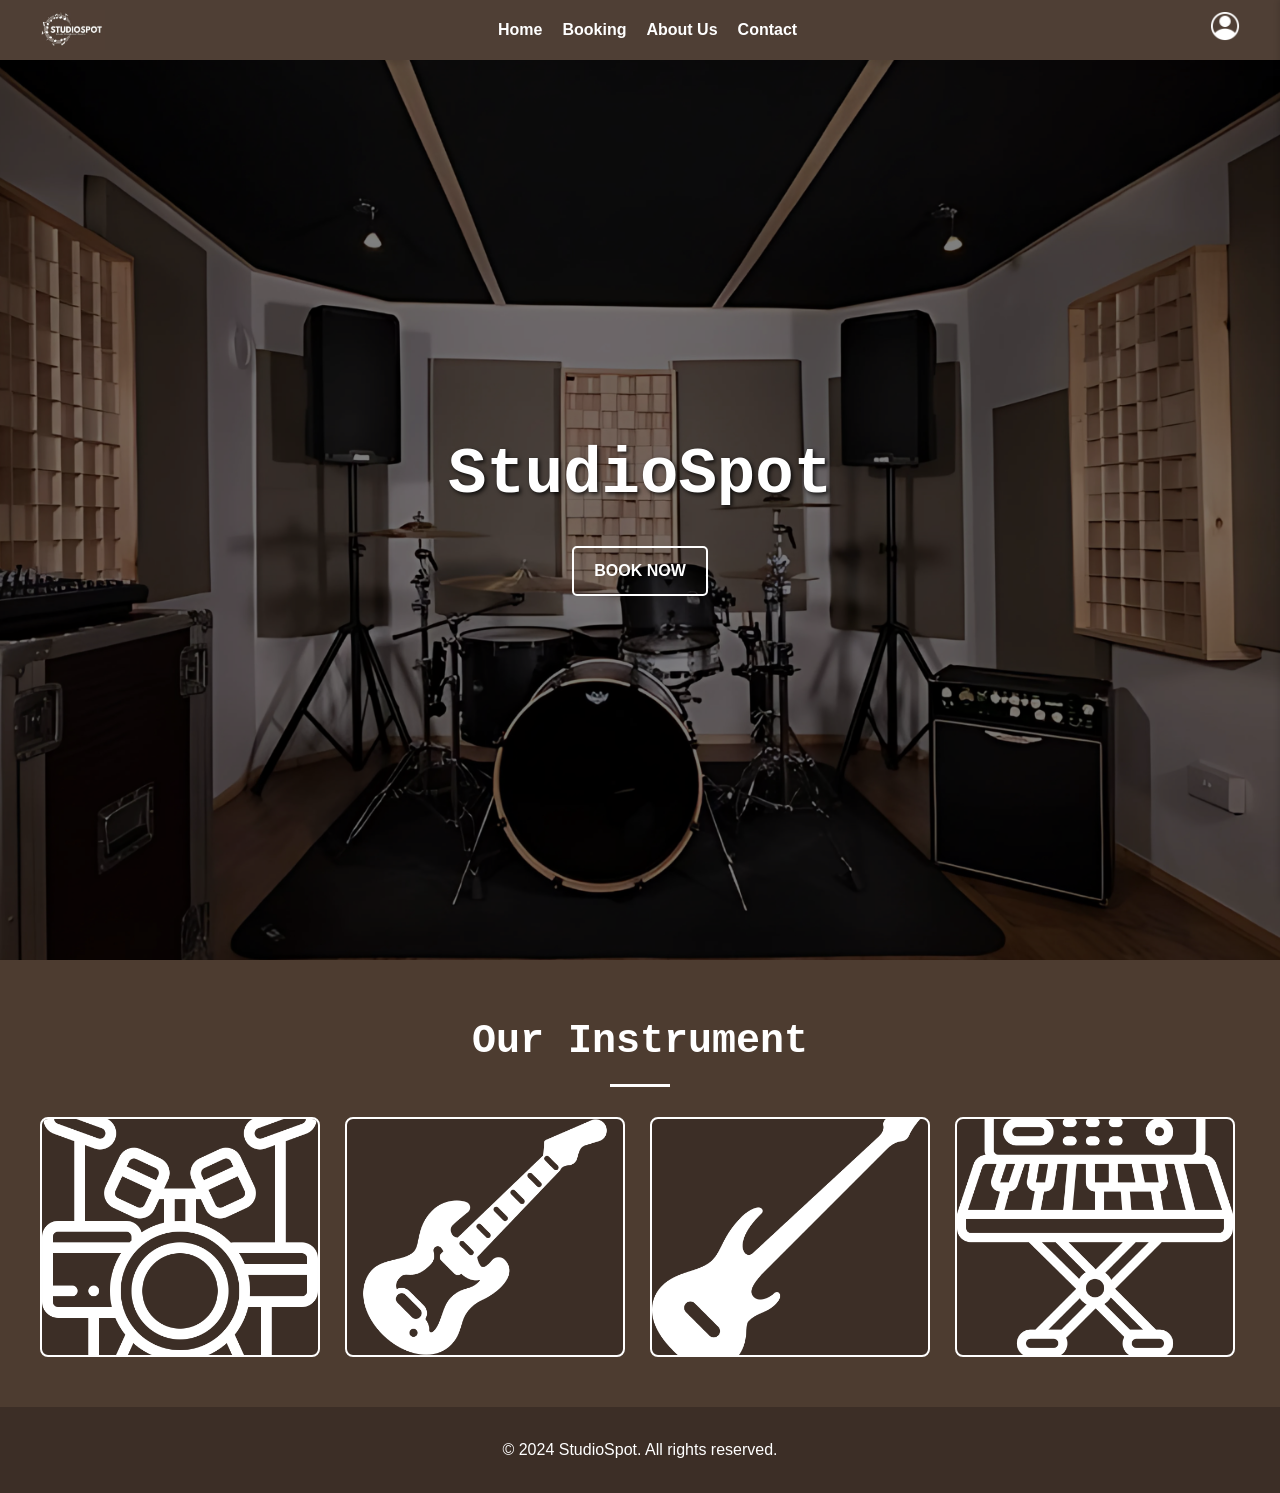
<file: StudioSpot/template/index.html>
<!DOCTYPE html>
<html lang="en">
<head>
    <meta charset="UTF-8">
    <meta name="viewport" content="width=device-width, initial-scale=1.0">
    <title>StudioSpot</title>
    <link rel="stylesheet" href="home.css">
</head>
<body>
  <header>
    <nav>
        <div class="logo">
            <img src="studio_spot_logo.jpg" alt="StudioSpot Logo">
        </div>
        <ul class="nav-links">
            <li><a href="index.html">Home</a></li>
            <li><a href="booking.html">Booking</a></li>
            <li><a href="about_us.html">About Us</a></li>
            <li><a href="contact.html">Contact</a></li>
        </ul>
        <div class="profile-icon">
          <img src="account.png" alt="Profile Icon" id="account-icon" style="cursor: pointer;">
        </div>
    </nav>
  </header>

<!-- Sidebar -->
<div class="sidebar" id="sidebar">
  <button class="close-sidebar" id="close-btn">✖</button>
  <div class="menu">
      <a href="account_info.html" class="menu-link">
          <img src="profile.png" alt="Account Info Icon" class="menu-icon">
          Account Information
      </a>

      <a href="booking_schedule.html" class="menu-link">
          <img src="schedule.png" alt="Booking Schedule Icon" class="menu-icon">
          Booking Schedule
      </a>
  </div>
  <div class="logout">
      <img src="logout_icon.png" alt="Logout Icon" class="menu-icon">
      Log Out
  </div>
</div>
  
  <script>
      const accountIcon = document.getElementById('account-icon');
      const sidebar = document.getElementById('sidebar'); 
      const closeBtn = document.getElementById('close-btn');

      function toggleOverlay(show) {
        document.body.style.overflow = show ? 'hidden' : 'auto'; 
      }
      accountIcon.addEventListener('click', () => {
        sidebar.classList.add('active'); 
        toggleOverlay(true); 
      });

      closeBtn.addEventListener('click', () => {
        sidebar.classList.remove('active'); 
        toggleOverlay(false); 
      });

  </script>

  <section class="hero">
      <div class="hero-content">
          <h1>StudioSpot</h1>
          <a href="booking.html" class="btn">Book Now</a>
      </div>
  </section>
  <section id="instruments">
      <div class="instruments-container">
        <h2>Our Instrument</h2>
        <hr />
        <div class="instrument-grid">
          <div class="instrument-card">
            <img class="instrument-image" src="drum-set.png" alt="Drums" />
            <img class="instrument-image-hover" src="Pearl-Midtown-Drumset-2-2.webp" alt="New Image" />
            <p>DRUMS</p>
          </div>
          <div class="instrument-card">
            <img src="electric-guitar.png" alt="Electric Guitar" />
            <img class="instrument-image-hover" src="fthQF7xz7V5coEShUuRUQZ.jpg" alt="New Image" />
            <p>ELECTRIC GUITAR</p>
          </div>
          <div class="instrument-card">
            <img src="bass-guitar.png" alt="Bass Guitar" />
            <img class="instrument-image-hover" src="electric-bass-guitar.jpg" alt="New Image" />
            <p>BASS GUITAR</p>
          </div>
          <div class="instrument-card">
            <img src="keyboard.png" alt="Keyboard" />
            <img class="instrument-image-hover" src="MillersBlogImage-2021-09-17T125310_433-700x467.webp" alt="New Image" />
            <p>KEYBOARD</p>
          </div>
        </div>
      </div>
    </section>      
  <footer>
    <div class="footer-bottom">
      <p>&copy; 2024 StudioSpot. All rights reserved.</p>
    </div>
  </footer>
</body>
</html>
</file>
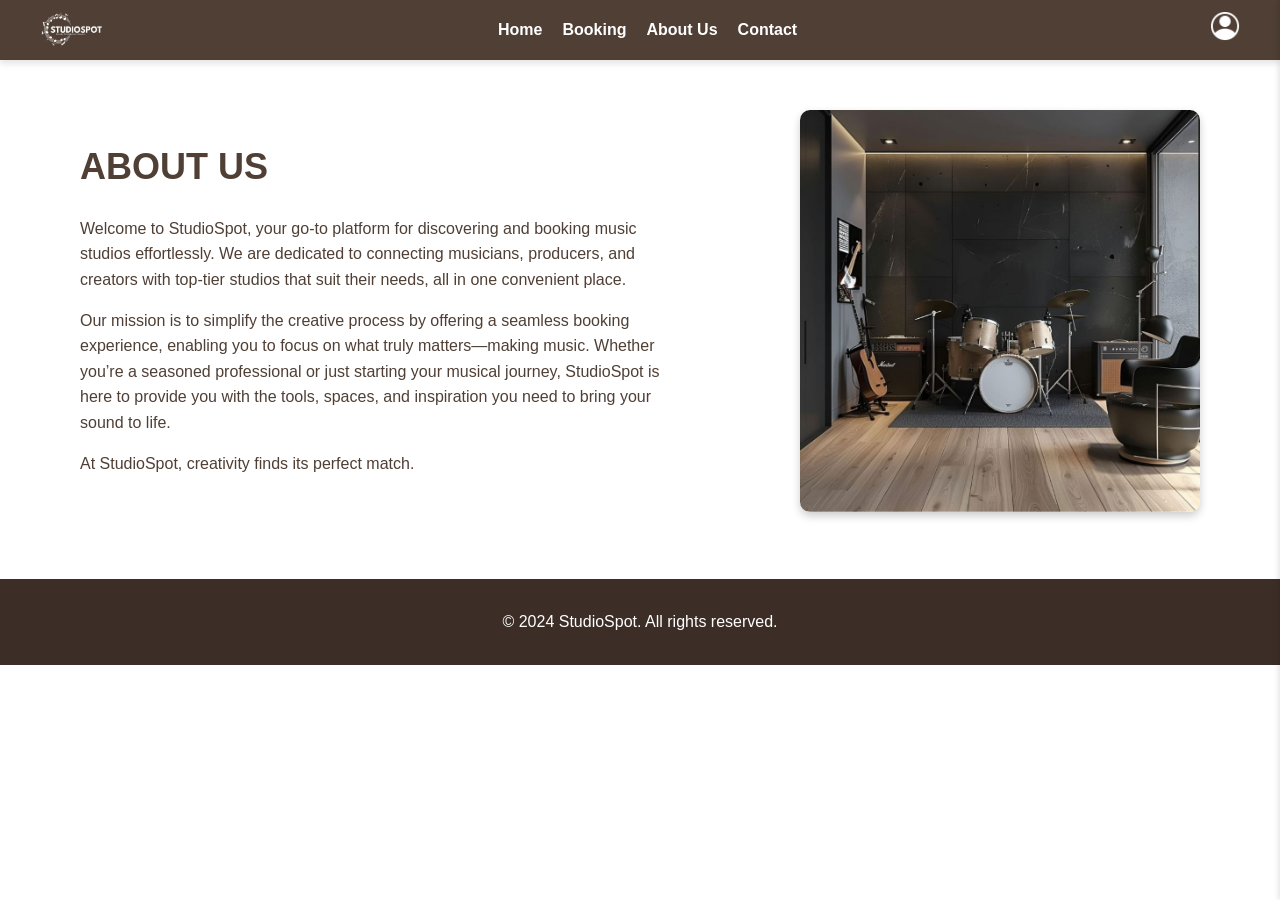
<file: StudioSpot/template/about_us.html>
<!DOCTYPE html>
<html lang="en">
<head>
    <meta charset="UTF-8">
    <meta name="viewport" content="width=device-width, initial-scale=1.0">
    <title>StudioSpot</title>
    <link rel="stylesheet" href="about_us.css">
</head>
<body>
  <header>
    <nav>
        <div class="logo">
            <img src="studio_spot_logo.jpg" alt="StudioSpot Logo">
        </div>
        <ul class="nav-links">
            <li><a href="index.html">Home</a></li>
            <li><a href="booking.html">Booking</a></li>
            <li><a href="about_us.html">About Us</a></li>
            <li><a href="contact.html">Contact</a></li>
        </ul>
        <div class="profile-icon">
            <img src="account.png" alt="Profile Icon" id="account-icon" style="cursor: pointer;">
          </div>
    </nav>
</header>
<!-- Sidebar -->
<div class="sidebar" id="sidebar">
    <button class="close-sidebar" id="close-btn">✖</button>
    <div class="menu">
        <a href="account_info.html" class="menu-link">
            <img src="profile.png" alt="Account Info Icon" class="menu-icon">
            Account Information
        </a>

        <a href="booking_schedule.html" class="menu-link">
            <img src="schedule.png" alt="Booking Schedule Icon" class="menu-icon">
            Booking Schedule
        </a>
    </div>
    <div class="logout">
        <img src="logout_icon.png" alt="Logout Icon" class="menu-icon">
        Log Out
    </div>
</div>

<script>
    const accountIcon = document.getElementById('account-icon');
    const sidebar = document.getElementById('sidebar'); 
    const closeBtn = document.getElementById('close-btn');

    function toggleOverlay(show) {
      document.body.style.overflow = show ? 'hidden' : 'auto'; 
    }
    accountIcon.addEventListener('click', () => {
      sidebar.classList.add('active'); 
      toggleOverlay(true); 
    });

    closeBtn.addEventListener('click', () => {
      sidebar.classList.remove('active'); 
      toggleOverlay(false); 
    });

</script>
<body>
    <section class="about-us">
        <div class="content">
            <h1>ABOUT US</h1>
            <p>
                Welcome to StudioSpot, your go-to platform for discovering and booking music studios effortlessly.
                We are dedicated to connecting musicians, producers, and creators with top-tier studios that suit
                their needs, all in one convenient place.
            </p>
            <p>
                Our mission is to simplify the creative process by offering a seamless booking experience, enabling
                you to focus on what truly matters—making music. Whether you’re a seasoned professional or just
                starting your musical journey, StudioSpot is here to provide you with the tools, spaces, and
                inspiration you need to bring your sound to life.
            </p>
            <p>At StudioSpot, creativity finds its perfect match.</p>
        </div>
        <div class="image">
            <img src="about_us_bg.png" alt="Music Studio">
        </div>
    </section>
    <footer>
        <div class="footer-bottom">
          <p>&copy; 2024 StudioSpot. All rights reserved.</p>
        </div>
      </footer>
</body>
</html>
</file>
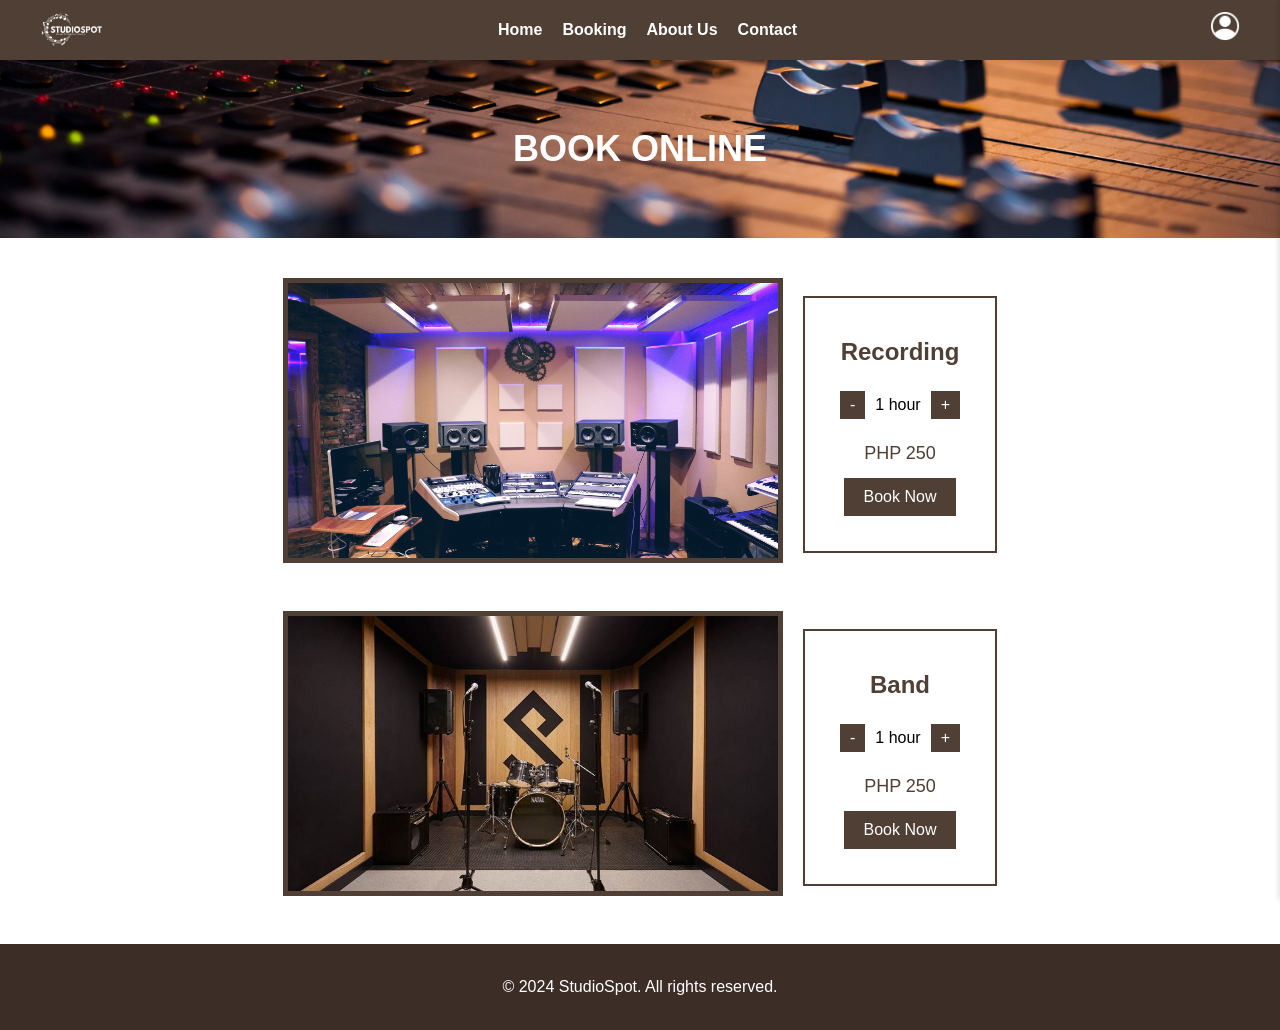
<file: StudioSpot/template/booking.html>
<!DOCTYPE html>
<html lang="en">
<head>
    <meta charset="UTF-8">
    <meta name="viewport" content="width=device-width, initial-scale=1.0">
    <title>StudioSpot</title>
    <link rel="stylesheet" href="booking.css">
</head>
<body>
  <header>
    <nav>
        <div class="logo">
            <img src="studio_spot_logo.jpg" alt="StudioSpot Logo">
        </div>
        <ul class="nav-links">
            <li><a href="index.html">Home</a></li>
            <li><a href="booking.html">Booking</a></li>
            <li><a href="about_us.html">About Us</a></li>
            <li><a href="contact.html">Contact</a></li>
        </ul>
        <div class="profile-icon">
          <img src="account.png" alt="Profile Icon" id="account-icon" style="cursor: pointer;">
        </div>
    </nav>
</header>
<!-- Sidebar -->
<div class="sidebar" id="sidebar">
  <button class="close-sidebar" id="close-btn">✖</button>
  <div class="menu">
      <a href="account_info.html" class="menu-link">
          <img src="profile.png" alt="Account Info Icon" class="menu-icon">
          Account Information
      </a>

      <a href="booking_schedule.html" class="menu-link">
          <img src="schedule.png" alt="Booking Schedule Icon" class="menu-icon">
          Booking Schedule
      </a>
  </div>
  <div class="logout">
      <img src="logout_icon.png" alt="Logout Icon" class="menu-icon">
      Log Out
  </div>
</div>

<script>
    const accountIcon = document.getElementById('account-icon');
    const sidebar = document.getElementById('sidebar'); 
    const closeBtn = document.getElementById('close-btn');

    function toggleOverlay(show) {
      document.body.style.overflow = show ? 'hidden' : 'auto'; 
    }
    accountIcon.addEventListener('click', () => {
      sidebar.classList.add('active'); 
      toggleOverlay(true); 
    });

    closeBtn.addEventListener('click', () => {
      sidebar.classList.remove('active'); 
      toggleOverlay(false); 
    });

</script>
  <section class="booking">
    <div class="banner">
      <h1>BOOK ONLINE</h1>
    </div>
    <div class="booking-details"> 
      <div class="booking-image">
        <img src="recording.png" alt="Studio Recording Room">
      </div>
      <div class="booking-info">
        <h2>Recording</h2>
        <div class="time-selection">
          <button id="decrease">-</button>
          <span id="hour-span">1 hour</span>
          <button id="increase">+</button>
        </div>
        <p>PHP <span id="price">250</span></p>
        <a href="date_and_time.html">
          <button class="book-now">Book Now</button>
        </a>        
      </div>
    </div>

    <div class="booking-details"> 
  <div class="booking-image">
    <img src="musicians_band.jpg" alt="Studio Recording Room">
  </div>
  <div class="booking-info">
    <h2>Band</h2>
    <div class="time-selection">
      <button id="decrease-band">-</button>
      <span id="hour-span-band">1 hour</span>
      <button id="increase-band">+</button>
    </div>
    <p>PHP <span id="price-band">250</span></p>
    <a href="date_and_time.html">
      <button class="book-now">Book Now</button>
    </a>   
  </div>
</div>

    
  </section>
  <footer>
    <div class="footer-bottom">
      <p>&copy; 2024 StudioSpot. All rights reserved.</p>
    </div>
  </footer>

  <script>
    // Get references to the necessary elements
    const decreaseButton = document.getElementById('decrease');
    const increaseButton = document.getElementById('increase');
    const hourSpan = document.getElementById('hour-span');
    const priceSpan = document.getElementById('price');
  
    // Initial values
    let hours = 1;
    let price = 250;
  
    // Function to update the booking info
    function updateBooking() {
      hourSpan.textContent = `${hours} hour${hours > 1 ? 's' : ''}`;
      priceSpan.textContent = price;
    }
  
    // Event listener for increasing the hours (with 6-hour limit)
    increaseButton.addEventListener('click', () => {
      if (hours < 6) {  // Limit hours to 6
        hours += 1;  // Add one hour
        price = hours * 250;  // Update the price (250 PHP per hour)
        updateBooking();
      }
    });
  
    // Event listener for decreasing the hours
    decreaseButton.addEventListener('click', () => {
      if (hours > 1) {  // Ensure hours don't go below 1
        hours -= 1;
        price = hours * 250;  // Update the price
        updateBooking();
      }
    });

     // Get references to the necessary elements for the Band section
  const decreaseButtonBand = document.getElementById('decrease-band');
  const increaseButtonBand = document.getElementById('increase-band');
  const hourSpanBand = document.getElementById('hour-span-band');
  const priceSpanBand = document.getElementById('price-band');

  // Initial values
  let hoursBand = 1;
  let priceBand = 250;

  // Function to update the booking info for the Band section
  function updateBookingBand() {
    hourSpanBand.textContent = `${hoursBand} hour${hoursBand > 1 ? 's' : ''}`;
    priceSpanBand.textContent = priceBand;
  }

  // Event listener for increasing the hours (with 6-hour limit)
  increaseButtonBand.addEventListener('click', () => {
    if (hoursBand < 6) {  // Limit hours to 6
      hoursBand += 1;  // Add one hour
      priceBand = hoursBand * 250;  // Update the price (250 PHP per hour)
      updateBookingBand();
    }
  });

  // Event listener for decreasing the hours
  decreaseButtonBand.addEventListener('click', () => {
    if (hoursBand > 1) {  // Ensure hours don't go below 1
      hoursBand -= 1;
      priceBand = hoursBand * 250;  // Update the price
      updateBookingBand();
    }
  });
  </script>
  
</body>
</html>
</file>
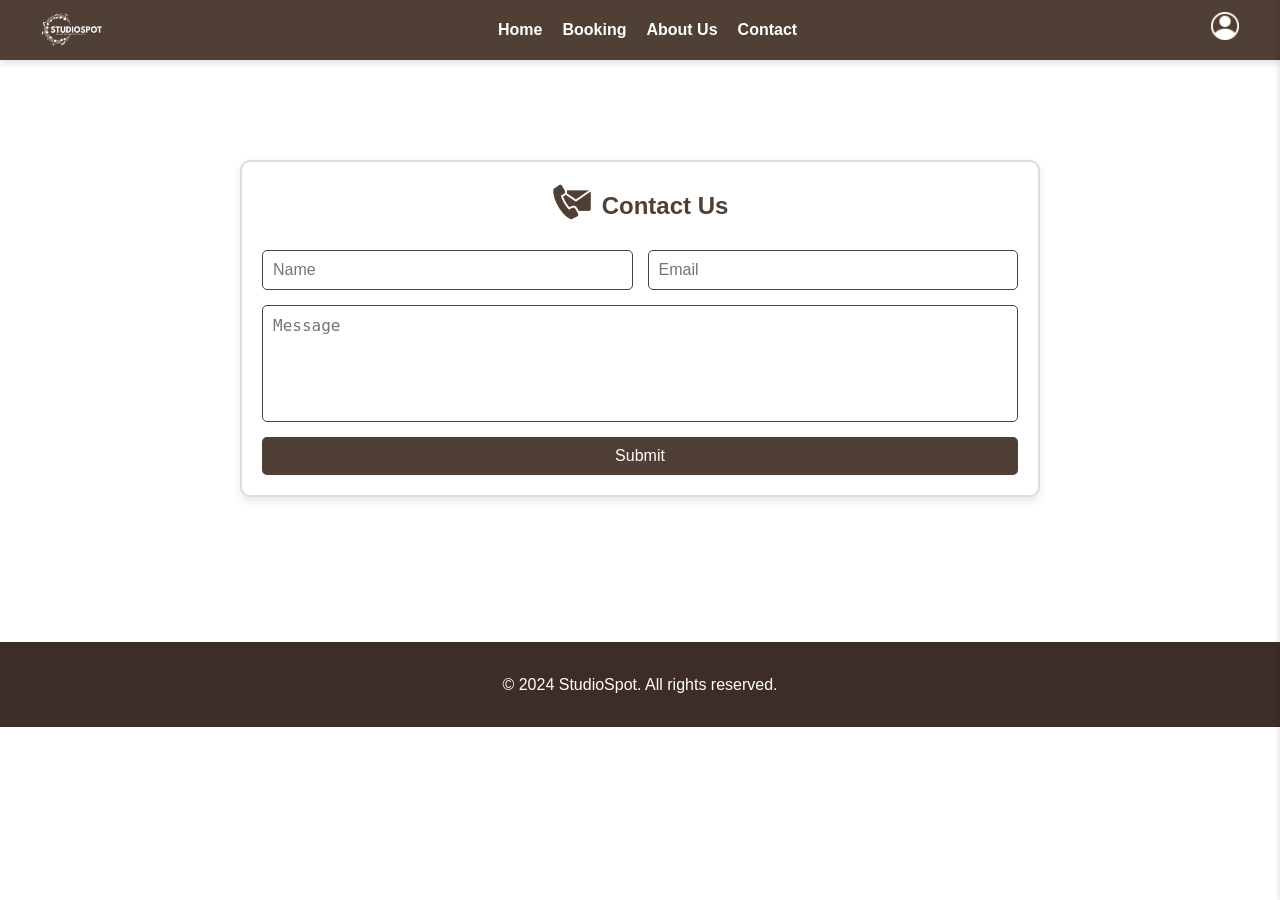
<file: StudioSpot/template/contact.html>
<!DOCTYPE html>
<html lang="en">
<head>
    <meta charset="UTF-8">
    <meta name="viewport" content="width=device-width, initial-scale=1.0">
    <title>StudioSpot</title>
    <link rel="stylesheet" href="contact.css">
</head>
<body>
  <header>
    <nav>
        <div class="logo">
            <img src="studio_spot_logo.jpg" alt="StudioSpot Logo">
        </div>
        <ul class="nav-links">
            <li><a href="index.html">Home</a></li>
            <li><a href="booking.html">Booking</a></li>
            <li><a href="about_us.html">About Us</a></li>
            <li><a href="contact.html">Contact</a></li>
        </ul>
        <div class="profile-icon">
            <img src="account.png" alt="Profile Icon" id="account-icon" style="cursor: pointer;">
          </div>
    </nav>
</header>

<!-- Sidebar -->
<div class="sidebar" id="sidebar">
    <button class="close-sidebar" id="close-btn">✖</button>
    <div class="menu">
        <a href="account_info.html" class="menu-link">
            <img src="profile.png" alt="Account Info Icon" class="menu-icon">
            Account Information
        </a>

        <a href="booking_schedule.html" class="menu-link">
            <img src="schedule.png" alt="Booking Schedule Icon" class="menu-icon">
            Booking Schedule
        </a>
    </div>
    <div class="logout">
        <img src="logout_icon.png" alt="Logout Icon" class="menu-icon">
        Log Out
    </div>
</div>

<script>
    const accountIcon = document.getElementById('account-icon');
    const sidebar = document.getElementById('sidebar'); 
    const closeBtn = document.getElementById('close-btn');

    function toggleOverlay(show) {
      document.body.style.overflow = show ? 'hidden' : 'auto'; 
    }
    accountIcon.addEventListener('click', () => {
      sidebar.classList.add('active'); 
      toggleOverlay(true); 
    });

    closeBtn.addEventListener('click', () => {
      sidebar.classList.remove('active'); 
      toggleOverlay(false); 
    });

</script>

<section class="contact-us">
    <div class="contact-header">
        <div class="icon">
            <img src="contact-us.png" alt="Mail Icon">
        </div>
        <h1>Contact Us</h1>
    </div>
    <form class="contact-form">
        <div class="form-group">
            <input type="text" placeholder="Name" required>
            <input type="email" placeholder="Email" required>
        </div>
        <textarea placeholder="Message" rows="5" required></textarea>
        <button type="submit">Submit</button>
    </form>
</section>

<footer>
    <div class="footer-bottom">
      <p>&copy; 2024 StudioSpot. All rights reserved.</p>
    </div>
  </footer>
</body>
</html>
</file>
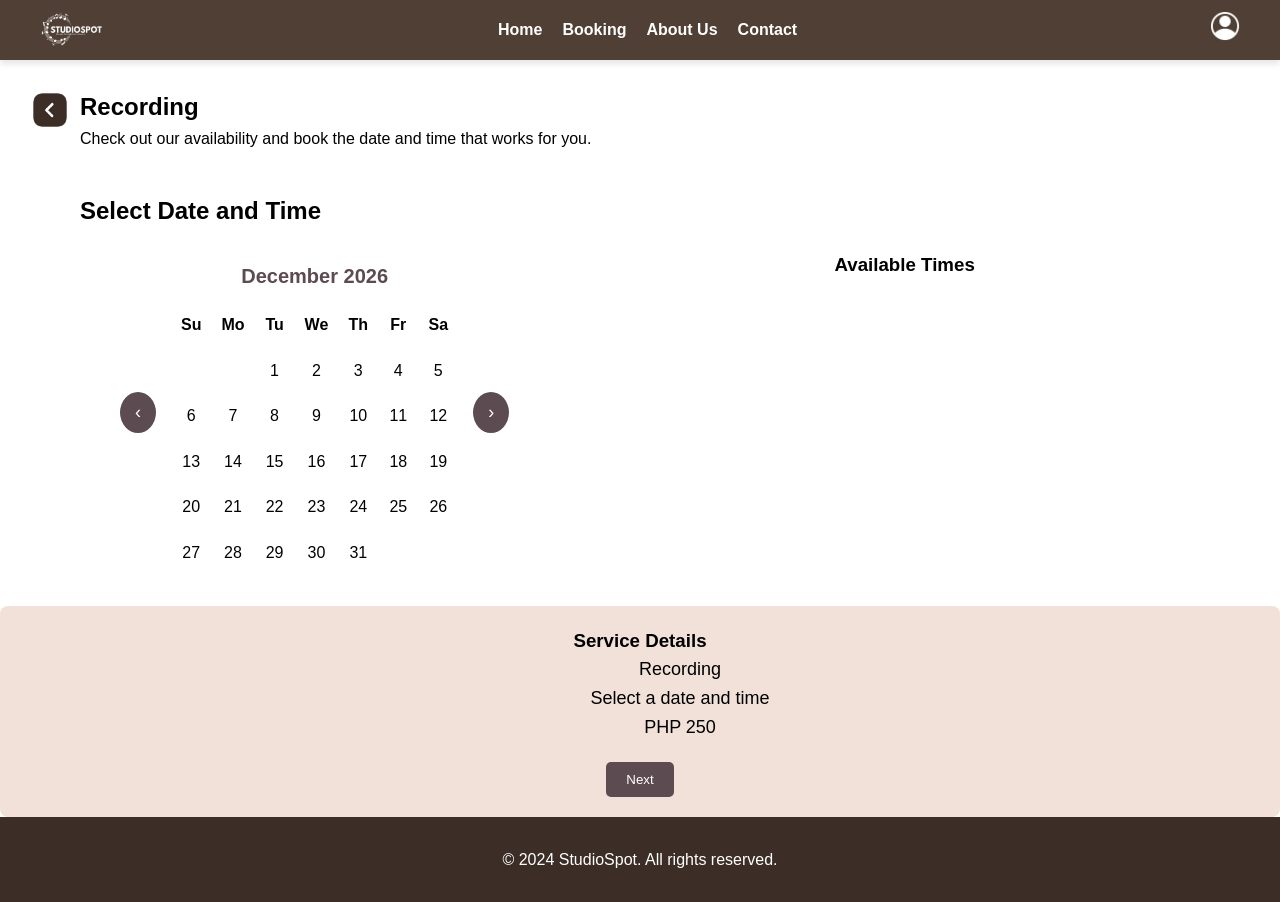
<file: StudioSpot/template/date_and_time.html>
<!DOCTYPE html>
<html lang="en">
<head>
    <meta charset="UTF-8">
    <meta name="viewport" content="width=device-width, initial-scale=1.0">
    <title>StudioSpot</title>
    <link rel="stylesheet" href="date_and_time.css">
</head>
<body>
  <header>
    <nav>
        <div class="logo">
            <img src="studio_spot_logo.jpg" alt="StudioSpot Logo">
        </div>
        <ul class="nav-links"> 
            <li><a href="index.html">Home</a></li>
            <li><a href="booking.html">Booking</a></li>
            <li><a href="about_us.html">About Us</a></li>
            <li><a href="contact.html">Contact</a></li>
        </ul>
        <div class="profile-icon">
            <img src="account.png" alt="Profile Icon">
        </div>
    </nav>
  </header>

  <a href="booking.html" class="back-button">
    <img src="back-button.png" alt="Back" />
  </a>
  
  <!-- Booking Section -->
  <section class="booking-section">
    <h1>Recording</h1>
    <p>Check out our availability and book the date and time that works for you.</p>
    <h2>Select Date and Time</h2>

    <div class="date-time-container">
        <!-- Calendar Container -->
        <div class="calendar-container">
          <button class="nav-button" id="prev-month">&#8249;</button>
          <div class="calendar">
            <h3 id="calendar-month">December 2024</h3>
            <table id="calendar-table">
              <thead>
                <tr>
                  <th>Su</th>
                  <th>Mo</th>
                  <th>Tu</th>
                  <th>We</th>
                  <th>Th</th>
                  <th>Fr</th>
                  <th>Sa</th>
                </tr>
              </thead>
              <tbody>
                <!-- Calendar days -->
              </tbody>
            </table>
          </div>
          <button class="nav-button" id="next-month">&#8250;</button>
        </div>
      
      <!-- Time Slots -->
      <div class="time-selection">
        <h3>Available Times</h3>
        <div class="time-slot" id="time-slots"></div>
      </div>
    </div>

    <!-- Service Details -->
    <div class="service-details">
      <h3>Service Details</h3>
      <p id="service-name">Recording</p>
      <p id="service-time">Select a date and time</p>
      <p id="service-price">PHP 250</p>
      <a href="register.html">
        <button class="next-button" id="next-button">Next</button>
      </a>
    </div>
  </section>

  <!-- JavaScript for Functionality -->
  <script>
    const currentDate = new Date();
    let selectedDate = new Date();
    let currentMonth = currentDate.getMonth();
    let currentYear = currentDate.getFullYear();

    const occupiedDates = [];
    const occupiedTimes = {};

    const calendarMonth = document.getElementById("calendar-month");
    const calendarTable = document.getElementById("calendar-table").getElementsByTagName("tbody")[0];
    const timeSlotsContainer = document.getElementById("time-slots");
    const serviceTime = document.getElementById("service-time");

    function formatMonth(year, month) {
      const months = ["January", "February", "March", "April", "May", "June", "July", "August", "September", "October", "November", "December"];
      return `${months[month]} ${year}`;
    }

    function generateCalendar() {
      const firstDay = new Date(currentYear, currentMonth, 1);
      const lastDay = new Date(currentYear, currentMonth + 1, 0);
      const firstDayOfWeek = firstDay.getDay();
      const lastDate = lastDay.getDate();

      calendarTable.innerHTML = "";
      let row = calendarTable.insertRow();
      let dayOfWeek = firstDayOfWeek;

      for (let i = 0; i < dayOfWeek; i++) row.insertCell();

      for (let day = 1; day <= lastDate; day++) {
        if (dayOfWeek === 7) {
          dayOfWeek = 0;
          row = calendarTable.insertRow();
        }

        const cell = row.insertCell();
        const dateStr = `${currentYear}-${String(currentMonth + 1).padStart(2, "0")}-${String(day).padStart(2, "0")}`;
        cell.textContent = day;

        if (occupiedDates.includes(dateStr)) {
          cell.classList.add("occupied");
        } else {
          cell.classList.add("day");
          cell.addEventListener("click", () => selectDate(day, dateStr));
        }

        dayOfWeek++;
      }

      calendarMonth.textContent = formatMonth(currentYear, currentMonth);
    }

    function selectDate(day, dateStr) {
      selectedDate = new Date(currentYear, currentMonth, day);
      serviceTime.textContent = `Recording on ${selectedDate.toDateString()}`;
      generateTimeSlots(dateStr);
      
      // Set selected date color
      document.querySelectorAll(".day").forEach((cell) => {
        cell.classList.remove("selected");
      });
      document.querySelector(`[data-date="${dateStr}"]`).classList.add("selected");
    }

    function generateTimeSlots(dateStr) {
      const times = ["9:00 AM", "9:30 AM", "10:00 AM", "10:30 AM", "11:00 AM", "11:30 AM", "12:00 PM", "12:30 PM", "1:00 PM", "1:30 PM", "2:00 PM", "2:30 PM", "3:00 PM", "3:30 PM", "4:00 PM", "4:30 PM", "5:00 PM", "5:30 PM", "6:00 PM", "6:30 PM", "7:00 PM", "7:30 PM", "8:00 PM", "8:30 PM"];
      timeSlotsContainer.innerHTML = "";

      times.forEach((time) => {
        const button = document.createElement("button");
        button.textContent = time;

        if (occupiedTimes[dateStr]?.includes(time)) {
          button.classList.add("occupied");
        } else {
          button.addEventListener("click", () => selectTime(dateStr, time, button));
        }

        timeSlotsContainer.appendChild(button);
      });
    }

    function selectTime(dateStr, time, button) {
      // Toggle selected time slot
      if (!button.classList.contains("selected")) {
        button.classList.add("selected");
        updateServiceTime(dateStr);
      } else {
        button.classList.remove("selected");
        updateServiceTime(dateStr);
      }
    }

    function updateServiceTime(dateStr) {
      const selectedTimes = [];
      document.querySelectorAll(`#time-slots button.selected`).forEach((button) => {
        selectedTimes.push(button.textContent);
      });

      if (selectedTimes.length > 0) {
        serviceTime.textContent = `Recording on ${selectedDate.toDateString()} at ${selectedTimes[0]} - ${selectedTimes[selectedTimes.length - 1]}`;
      }
    }

    document.getElementById("prev-month").addEventListener("click", () => {
      currentMonth--;
      if (currentMonth < 0) {
        currentMonth = 11;
        currentYear--;
      }
      generateCalendar();
    });

    document.getElementById("next-month").addEventListener("click", () => {
      currentMonth++;
      if (currentMonth > 11) {
        currentMonth = 0;
        currentYear++;
      }
      generateCalendar();
    });

    generateCalendar();

    document.querySelectorAll('.calendar td.day').forEach(cell => {
  cell.addEventListener('click', () => {
    // Remove selected class from all days
    document.querySelectorAll('.calendar td.day').forEach(day => day.classList.remove('selected'));
    // Add selected class to the clicked day
    cell.classList.add('selected');
  });
});

  </script>

  <footer>
    <div class="footer-bottom">
      <p>&copy; 2024 StudioSpot. All rights reserved.</p>
    </div>
  </footer>
</body>
</html>
</file>
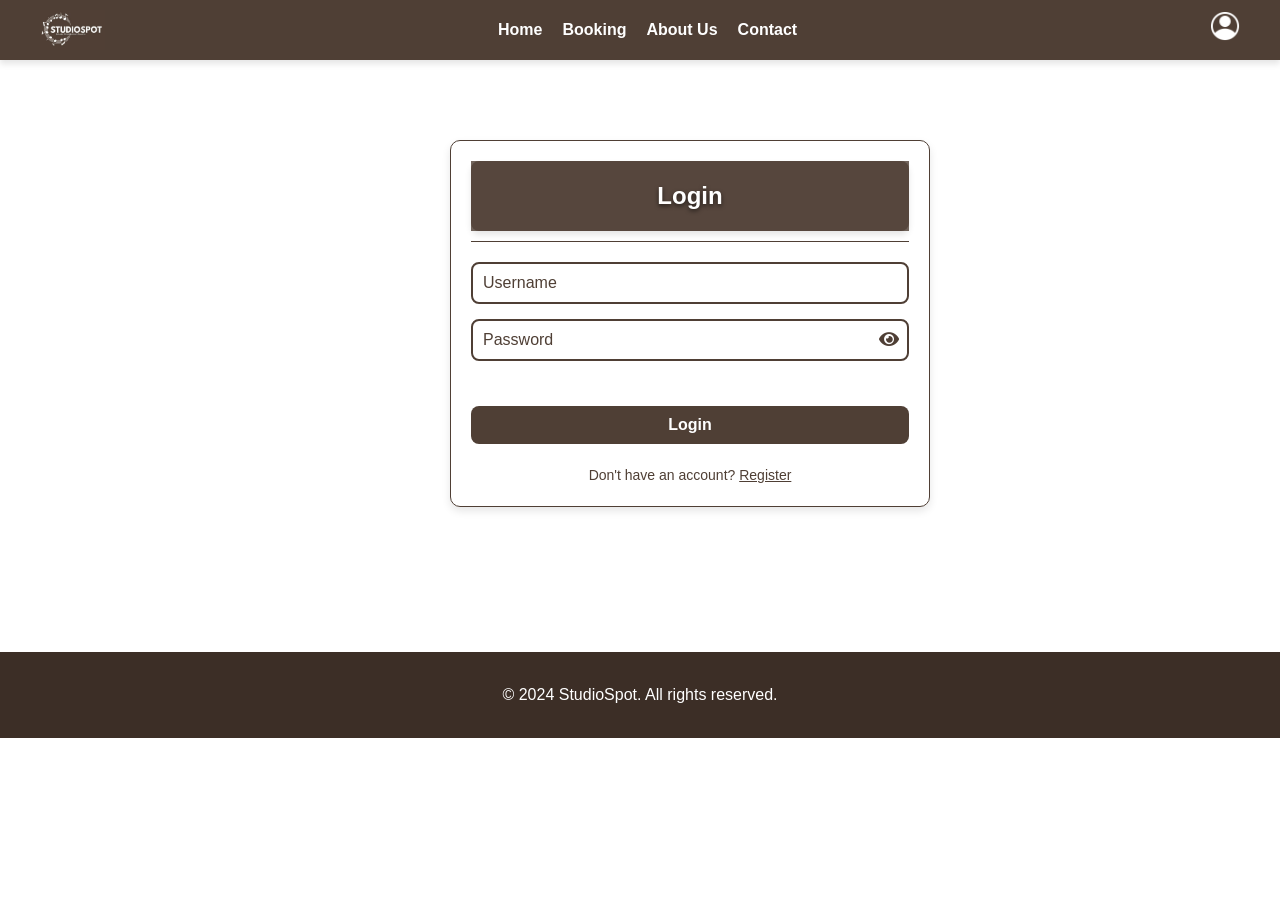
<file: StudioSpot/template/login.html>
<!DOCTYPE html>
<html lang="en">
<head>
    <meta charset="UTF-8">
    <meta name="viewport" content="width=device-width, initial-scale=1.0">
    <title>StudioSpot</title>
    <!-- Link to CSS file -->
    <link rel="stylesheet" href="login.css">
    <!-- Include Font Awesome CDN -->
    <link href="https://cdnjs.cloudflare.com/ajax/libs/font-awesome/5.15.4/css/all.min.css" rel="stylesheet">
</head>
<body>
  <header>
    <nav>
        <div class="logo">
            <img src="studio_spot_logo.jpg" alt="StudioSpot Logo">
        </div>
        <ul class="nav-links">
            <li><a href="index.html">Home</a></li>
            <li><a href="booking.html">Booking</a></li>
            <li><a href="about_us.html">About Us</a></li>
            <li><a href="contact.html">Contact</a></li>
        </ul>
        <div class="profile-icon">
            <img src="account.png" alt="Profile Icon">
        </div>
    </nav>
  </header>

  <section class="login">
    <header class="header">
        <div class="header-overlay">
            <h1>Login</h1>
        </div>
    </header>
    <hr class="divider">
    <form class="details-form">
        <input type="text" placeholder="Username" required>
        <div class="password-container">
            <input type="password" id="password" placeholder="Password" required>
            <button type="button" id="toggle-password" class="show-password">
                <i class="fas fa-eye"></i> 
            </button>
        </div>            
        <button type="login" class="login-button">Login</button>
        <p class="register-text">
            Don't have an account? <a href="register.html">Register</a>
        </p>
    </form>
  </section>

  <script>
    const passwordField = document.getElementById('password');
    const togglePasswordButton = document.getElementById('toggle-password');
    const icon = togglePasswordButton.querySelector('i');

    togglePasswordButton.addEventListener('click', () => {
        if (passwordField.type === 'password') {
            passwordField.type = 'text';
            icon.classList.remove('fa-eye'); // Change to "hide" icon
            icon.classList.add('fa-eye-slash');
        } else {
            passwordField.type = 'password';
            icon.classList.remove('fa-eye-slash'); // Change back to "show" icon
            icon.classList.add('fa-eye');
        }
    });
  </script>

  <footer>
    <div class="footer-bottom">
      <p>&copy; 2024 StudioSpot. All rights reserved.</p>
    </div>
  </footer>
</body>
</html>
</file>
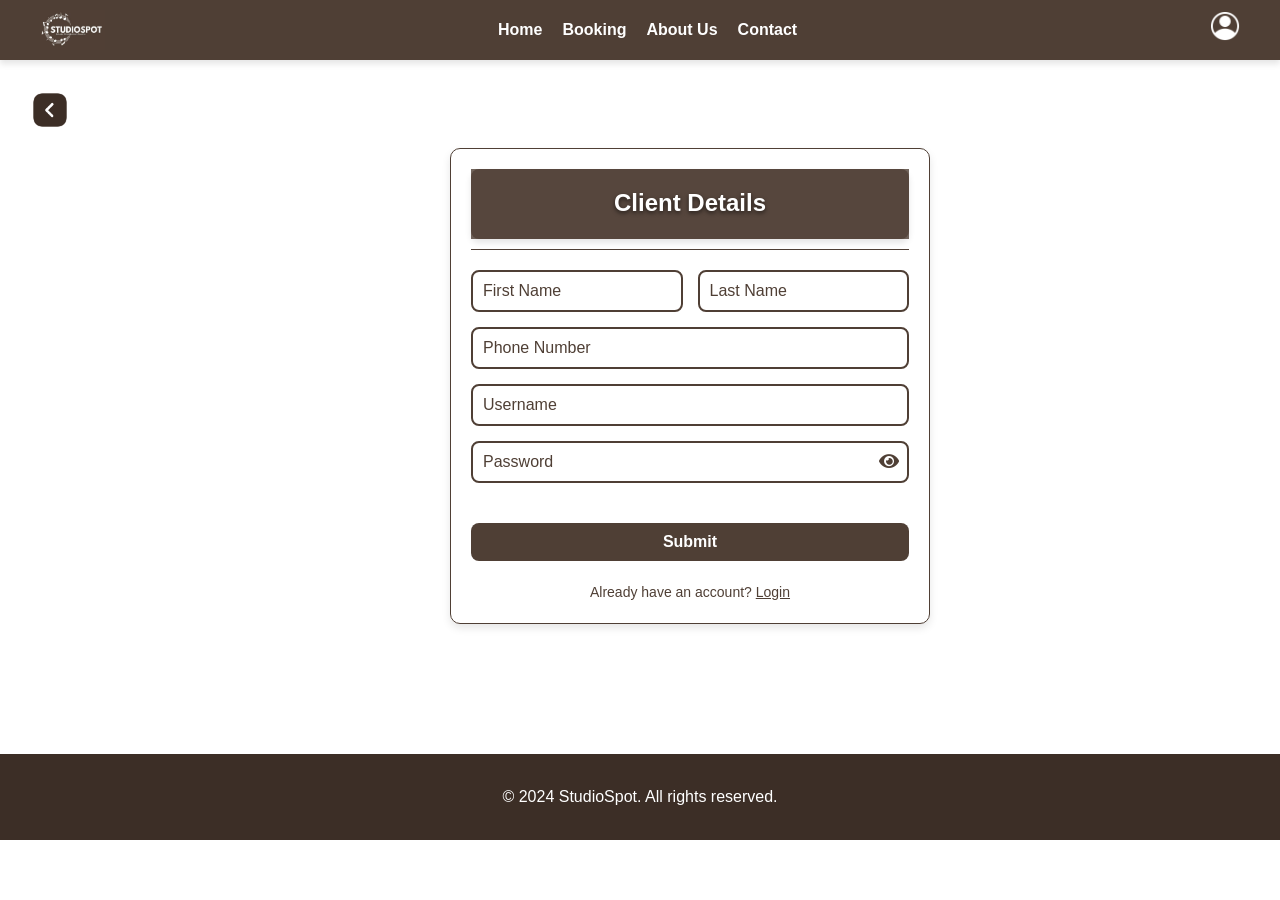
<file: StudioSpot/template/register.html>
<!DOCTYPE html>
<html lang="en">
<head>
    <meta charset="UTF-8">
    <meta name="viewport" content="width=device-width, initial-scale=1.0">
    <title>StudioSpot</title>
    <link rel="stylesheet" href="register.css">
    <link href="https://cdnjs.cloudflare.com/ajax/libs/font-awesome/5.15.4/css/all.min.css" rel="stylesheet">
</head>
<body>
  <header>
    <nav>
        <div class="logo">
            <img src="studio_spot_logo.jpg" alt="StudioSpot Logo">
        </div>
        <ul class="nav-links">
            <li><a href="index.html">Home</a></li>
            <li><a href="booking.html">Booking</a></li>
            <li><a href="about_us.html">About Us</a></li>
            <li><a href="contact.html">Contact</a></li>
        </ul>
        <div class="profile-icon">
            <img src="account.png" alt="Profile Icon">
        </div>
    </nav>
</header>

<a href="date_and_time.html" class="back-button">
    <img src="back-button.png" alt="Back" />
  </a>

<section class="client-details">
    <header class="header">
        <div class="header-overlay">
            <h1>Client Details</h1>
        </div>
    </header>
    <hr class="divider">
    <form class="details-form">
        <div class="form-group">
            <input type="text" placeholder="First Name" required>
            <input type="text" placeholder="Last Name" required>
        </div>
        <input type="tel" placeholder="Phone Number" required>
        <input type="text" placeholder="Username" required>
        <div class="password-container">
            <input type="password" id="password" placeholder="Password" required>
            <button type="button" id="toggle-password" class="show-password">
                <i class="fas fa-eye"></i> 
            </button>
        </div> 
        <button type="submit" class="submit-button">Submit</button>
        <p class="login-text">
            Already have an account? <a href="login.html">Login</a>
        </p>
    </form>
</section>

<script>
    const passwordField = document.getElementById('password');
    const togglePasswordButton = document.getElementById('toggle-password');
    const icon = togglePasswordButton.querySelector('i');

    togglePasswordButton.addEventListener('click', () => {
        if (passwordField.type === 'password') {
            passwordField.type = 'text';
            icon.classList.remove('fa-eye'); // Change to "hide" icon
            icon.classList.add('fa-eye-slash');
        } else {
            passwordField.type = 'password';
            icon.classList.remove('fa-eye-slash'); // Change back to "show" icon
            icon.classList.add('fa-eye');
        }
    });
  </script>
  
<footer>
    <div class="footer-bottom">
      <p>&copy; 2024 StudioSpot. All rights reserved.</p>
    </div>
  </footer>
</body>
</html>
</file>
<file: StudioSpot/template/home.css>
/* General Reset */
* {
  margin: 0;
  padding: 0;
  box-sizing: border-box;
}

body {
  font-family: Arial, sans-serif;
  line-height: 1.6;
}

/* Header */
header {
  background-color: #4f3f35; /* Solid background color */
  padding: 10px 20px;
  position: sticky; /* Sticky positioning to avoid top overlap issues */
  top: 0; /* Sticks to the top */
  width: 100%;
  display: flex;
  justify-content: space-between;
  align-items: center;
  color: white;
  z-index: 100;
  box-shadow: 0 4px 6px rgba(0, 0, 0, 0.1); /* Optional: Adds a subtle shadow */
}

nav {
  display: flex;
  align-items: center;
  width: 100%;
  justify-content: space-between; /* Pushes items apart */
}

.logo img {
  height: 40px;
  vertical-align: middle;
  margin-left: 20px; /* Adjusts the spacing from the left edge */
}

.nav-links {
  list-style: none;
  display: flex;
  gap: 20px;
  margin-right: 20px; /* Adds spacing from the right edge */
}

.nav-links li {
  display: inline;
}

.nav-links a {
  text-decoration: none;
  color: white;
  font-weight: bold;
  transition: color 0.3s ease;
}

.nav-links a:hover {
  color: black; /* Hover effect */
}

.profile-icon img {
  width: 30px;
  height: 30px;
  border-radius: 50%;
  margin-right: 20px; /* Adds spacing on the right of the profile icon */
}


/* Hero Section */
.hero {
    background: url('home.png') no-repeat center center/cover;
    height: 100vh;
    display: flex;
    justify-content: center;
    align-items: center;
    text-align: center;
    color: white;
    position: relative;
}

.hero::before {
    content: '';
    position: absolute;
    top: 0;
    left: 0;
    width: 100%;
    height: 100%;
    background: rgba(0, 0, 0, 0.5); /* Dark overlay for readability */
    z-index: 1;
}

.hero-content {
    position: relative;
    z-index: 2;
}

.hero-content h1 {
    font-size: 4rem;
    font-family: 'Courier New', Courier, monospace;
    text-shadow: 2px 2px 4px rgba(0, 0, 0, 0.8);
    margin-bottom: 20px;
}

.hero-content .btn {
    display: inline-block;
    padding: 10px 20px;
    color: white;
    background-color: transparent;
    border: 2px solid white;
    text-transform: uppercase;
    font-weight: bold;
    text-decoration: none;
    border-radius: 5px;
    transition: background-color 0.3s ease, color 0.3s ease;
}

.hero-content .btn:hover {
    background-color: white;
    color: #4f3f35;
}

/* Instruments Section */
#instruments {
    background-color: #4d3c30;
    padding: 50px 20px;
    text-align: center;
    color: white;
  }
  
  #instruments h2 {
    font-size: 2.5rem;
    font-family: 'Courier New', Courier, monospace;
    margin-bottom: 10px;
  }
  
  #instruments hr {
    width: 60px;
    height: 3px;
    background-color: white;
    margin: 0 auto 30px;
    border: none;
  }
  
  .instrument-grid {
    display: grid;
    grid-template-columns: repeat(auto-fit, minmax(200px, 1fr));
    gap: 20px;
    max-width: 1200px;
    margin: 0 auto;
  }
  
  .instrument-card {
    background-color: #3c2e26;
    border: 2px solid white;
    border-radius: 8px;
    padding: 20px;
    text-align: center;
    position: relative; 
    transition: background-color 0.3s ease;
    width: 280px; 
    height: 240px; 
    overflow: hidden;
  }
  
  .instrument-card img {
    width: 100%; 
    height: 100%; 
    position: absolute; 
    top: 0;
    left: 0;
    object-fit: cover; 
    transition: opacity 0.3s ease;
  }
  
  .instrument-card .instrument-image {
    opacity: 1;
  }
  
  .instrument-card .instrument-image-hover {
    opacity: 0;
  }
  
  .instrument-card:hover .instrument-image {
    opacity: 0;
  }
  
  .instrument-card:hover .instrument-image-hover {
    opacity: 1;
  }
  
  .instrument-card p {
    font-size: 1.2rem;
    font-weight: bold;
    text-transform: uppercase;
    color: transparent;
    position: absolute;  
    bottom: 20px; 
    left: 50%;
    transform: translateX(-50%); 
  }
  
  .instrument-card:hover {
    background-color: #A79277;
  }
  
  .instrument-card p:hover {
    color: white;
  }
  
  
  footer {
    background-color: #3c2e26;
    text-align: center;
    color: white;
    padding: 30px 20px;
  }
/* Sidebar */
.sidebar {
  position: fixed;
  top: 0;
  right: -250px; 
  width: 250px;
  height: 100%;
  background-color: rgba(255, 255, 255, 0.95); 
  box-shadow: -2px 0 5px rgba(0, 0, 0, 0.1);
  transition: right 0.3s ease; 
  z-index: 200; 
  padding: 20px;
  overflow-y: auto;
}

.sidebar.active {
  right: 0;
}

.close-sidebar {
  background: none;
  border: none;
  font-size: 20px;
  margin-bottom: 20px;
  cursor: pointer;
  text-align: left;
  width: 100%;
}

body::before {
  content: '';
  position: fixed;
  top: 0;
  left: 0;
  width: 100%;
  height: 100%;
  background: rgba(0, 0, 0, 0.5); 
  opacity: 0;
  visibility: hidden;
  z-index: 150; 
}

.sidebar.active ~ body::before {
  opacity: 1;
  visibility: visible;
}
.menu-link {
  display: flex; 
  align-items: center;
  margin: 15px 0; 
  font-size: 16px;
  color: #333;
  padding: 10px;
  border-radius: 8px;
  transition: background-color 0.3s ease, color 0.3s ease;
  text-decoration: underline;
}

.menu-link:hover {
  background-color: #f0f0f0; 
  color: #A79277; 
}
.menu-icon {
  width: 24px; 
  height: 24px;
  margin-right: 10px;
}
.logout .menu-icon {
  width: 24px;
  height: 24px;
  object-fit: contain;
}
.logout {
  display: flex;
  align-items: center;
  gap: 10px;
  position: absolute;
  bottom: 20px;
  left: 20px;
  color: #3c2e26;
  cursor: pointer;
}

.logout:hover {
  color: #A79277;
}
</file>
<file: StudioSpot/template/about_us.css>
/* General Reset */
* {
    margin: 0;
    padding: 0;
    box-sizing: border-box;
  }
  
  body {
    font-family: Arial, sans-serif;
    line-height: 1.6;
  }
  
  /* Header */
  header {
    background-color: #4f3f35; /* Solid background color */
    padding: 10px 20px;
    position: sticky; /* Sticky positioning to avoid top overlap issues */
    top: 0; /* Sticks to the top */
    width: 100%;
    display: flex;
    justify-content: space-between;
    align-items: center;
    color: white;
    z-index: 100;
    box-shadow: 0 4px 6px rgba(0, 0, 0, 0.1); /* Optional: Adds a subtle shadow */
  }
  
  nav {
    display: flex;
    align-items: center;
    width: 100%;
    justify-content: space-between; /* Pushes items apart */
  }
  
  .logo img {
    height: 40px;
    vertical-align: middle;
    margin-left: 20px; /* Adjusts the spacing from the left edge */
  }
  
  .nav-links {
    list-style: none;
    display: flex;
    gap: 20px;
    margin-right: 20px; /* Adds spacing from the right edge */
  }
  
  .nav-links li {
    display: inline;
  }
  
  .nav-links a {
    text-decoration: none;
    color: white;
    font-weight: bold;
    transition: color 0.3s ease;
  }
  
  .nav-links a:hover {
    color: black; /* Hover effect */
  }
  
  .profile-icon img {
    width: 30px;
    height: 30px;
    border-radius: 50%;
    margin-right: 20px; /* Adds spacing on the right of the profile icon */
  }
  footer {
    background-color: #3c2e26;
    text-align: center;
    color: white;
    padding: 30px 20px;
    margin-top: 10px;
  }  
  /* About Us Section */
.about-us {
    display: flex;
    align-items: center;
    justify-content: space-around;
    padding: 50px 20px;
    background-color: white;
    color: #4f3f35;
}

.about-us .content {
    max-width: 600px;
}

.about-us h1 {
    font-size: 36px;
    margin-bottom: 20px;
    color: #4f3f35;
}

.about-us p {
    margin-bottom: 15px;
    font-size: 16px;
}

.about-us .image img {
    max-width: 400px;
    border-radius: 10px;
    box-shadow: 0 4px 8px rgba(0, 0, 0, 0.2);
}

/* Responsive Design */
@media (max-width: 768px) {
    .about-us {
        flex-direction: column;
        text-align: center;
    }

    .about-us .image img {
        max-width: 90%;
        margin-top: 20px;
    }
}
/* Sidebar */
.sidebar {
  position: fixed;
  top: 0;
  right: -250px; 
  width: 250px;
  height: 100%;
  background-color: rgba(255, 255, 255, 0.95); 
  box-shadow: -2px 0 5px rgba(0, 0, 0, 0.1);
  transition: right 0.3s ease; 
  z-index: 200; 
  padding: 20px;
  overflow-y: auto;
}

.sidebar.active {
  right: 0;
}

.close-sidebar {
  background: none;
  border: none;
  font-size: 20px;
  margin-bottom: 20px;
  cursor: pointer;
  text-align: left;
  width: 100%;
}

body::before {
  content: '';
  position: fixed;
  top: 0;
  left: 0;
  width: 100%;
  height: 100%;
  background: rgba(0, 0, 0, 0.5); 
  opacity: 0;
  visibility: hidden;
  z-index: 150; 
}

.sidebar.active ~ body::before {
  opacity: 1;
  visibility: visible;
}
.menu-link {
  display: flex; 
  align-items: center;
  margin: 15px 0; 
  font-size: 16px;
  color: #333;
  padding: 10px;
  border-radius: 8px;
  transition: background-color 0.3s ease, color 0.3s ease;
  text-decoration: underline;
}

.menu-link:hover {
  background-color: #f0f0f0; 
  color: #A79277; 
}
.menu-icon {
  width: 24px; 
  height: 24px;
  margin-right: 10px;
}
.logout .menu-icon {
  width: 24px;
  height: 24px;
  object-fit: contain;
}
.logout {
  display: flex;
  align-items: center;
  gap: 10px;
  position: absolute;
  bottom: 20px;
  left: 20px;
  color: #3c2e26;
  cursor: pointer;
}

.logout:hover {
  color: #A79277;
}
</file>
<file: StudioSpot/template/booking.css>
/* General Reset */
* {
  margin: 0;
  padding: 0;
  box-sizing: border-box;
}

body {
  font-family: Arial, sans-serif;
  line-height: 1.6;
}

/* Header */
header {
  background-color: #4f3f35; /* Solid background color */
  padding: 10px 20px;
  position: sticky; /* Sticky positioning to avoid top overlap issues */
  top: 0; /* Sticks to the top */
  width: 100%;
  display: flex;
  justify-content: space-between;
  align-items: center;
  color: white;
  z-index: 100;
  box-shadow: 0 4px 6px rgba(0, 0, 0, 0.1); /* Optional: Adds a subtle shadow */
}

nav {
  display: flex;
  align-items: center;
  width: 100%;
  justify-content: space-between; /* Pushes items apart */
}

.logo img {
  height: 40px;
  vertical-align: middle;
  margin-left: 20px; /* Adjusts the spacing from the left edge */
}

.nav-links {
  list-style: none;
  display: flex;
  gap: 20px;
  margin-right: 20px; /* Adds spacing from the right edge */
}

.nav-links li {
  display: inline;
}

.nav-links a {
  text-decoration: none;
  color: white;
  font-weight: bold;
  transition: color 0.3s ease;
}

.nav-links a:hover {
  color: black; /* Hover effect */
}

.profile-icon img {
  width: 30px;
  height: 30px;
  border-radius: 50%;
  margin-right: 20px; /* Adds spacing on the right of the profile icon */
}

  
  /* Booking Section */
  .booking {
    margin-top: 0px; /* To avoid overlap with the fixed header */
  }
  
  .banner {
    background-image: url('banner.png');
    background-size: cover;
    background-position: center;
    color: white;
    text-align: center;
    padding: 60px 0;
  }
  
  .banner h1 {
    font-size: 36px;
    font-weight: bold;
  }
  
  .booking-details {
    display: flex;
    justify-content: center;
    align-items: center;
    margin: 40px;
    gap: 20px;
  }
  
  .booking-image img {
    width: 500px;
    height: auto;
    border: 5px solid #4f3f35;
  }
  
  .booking-info {
    background-color: white;
    padding: 35px;
    border: 2px solid #4f3f35;
    text-align: center;
  }
  
  .booking-info h2 {
    font-size: 24px;
    color: #4f3f35;
  }
  
  .time-selection {
    display: flex;
    justify-content: center;
    align-items: center;
    gap: 10px;
    margin: 20px 0;
  }
  
  .time-selection button {
    background-color: #4f3f35;
    color: white;
    border: none;
    padding: 5px 10px;
    font-size: 16px;
    cursor: pointer;
  }
  
  .time-selection span {
    font-size: 16px;
  }
  
  .booking-info p {
    font-size: 18px;
    color: #4f3f35;
    margin: 10px 0;
  }
  
  .book-now {
    background-color: #4f3f35;
    color: white;
    padding: 10px 20px;
    border: none;
    cursor: pointer;
    font-size: 16px;
  }
  footer {
    background-color: #3c2e26;
    text-align: center;
    color: white;
    padding: 30px 20px;
  }
  /* Sidebar */
.sidebar {
  position: fixed;
  top: 0;
  right: -250px; 
  width: 250px;
  height: 100%;
  background-color: rgba(255, 255, 255, 0.95); 
  box-shadow: -2px 0 5px rgba(0, 0, 0, 0.1);
  transition: right 0.3s ease; 
  z-index: 200; 
  padding: 20px;
  overflow-y: auto;
}

.sidebar.active {
  right: 0;
}

.close-sidebar {
  background: none;
  border: none;
  font-size: 20px;
  margin-bottom: 20px;
  cursor: pointer;
  text-align: left;
  width: 100%;
}

body::before {
  content: '';
  position: fixed;
  top: 0;
  left: 0;
  width: 100%;
  height: 100%;
  background: rgba(0, 0, 0, 0.5); 
  opacity: 0;
  visibility: hidden;
  z-index: 150; 
}

.sidebar.active ~ body::before {
  opacity: 1;
  visibility: visible;
}
.menu-link {
  display: flex; 
  align-items: center;
  margin: 15px 0; 
  font-size: 16px;
  color: #333;
  padding: 10px;
  border-radius: 8px;
  transition: background-color 0.3s ease, color 0.3s ease;
  text-decoration: underline;
}

.menu-link:hover {
  background-color: #f0f0f0; 
  color: #A79277; 
}
.menu-icon {
  width: 24px; 
  height: 24px;
  margin-right: 10px;
}
.logout .menu-icon {
  width: 24px;
  height: 24px;
  object-fit: contain;
}
.logout {
  display: flex;
  align-items: center;
  gap: 10px;
  position: absolute;
  bottom: 20px;
  left: 20px;
  color: #3c2e26;
  cursor: pointer;
}

.logout:hover {
  color: #A79277;
}
</file>
<file: StudioSpot/template/contact.css>
/* General Reset */
* {
    margin: 0;
    padding: 0;
    box-sizing: border-box;
  }
  
  body {
    font-family: Arial, sans-serif;
    line-height: 1.6;
  }
  
  /* Header */
  header {
    background-color: #4f3f35; /* Solid background color */
    padding: 10px 20px;
    position: sticky; /* Sticky positioning to avoid top overlap issues */
    top: 0; /* Sticks to the top */
    width: 100%;
    display: flex;
    justify-content: space-between;
    align-items: center;
    color: white;
    z-index: 100;
    box-shadow: 0 4px 6px rgba(0, 0, 0, 0.1); /* Optional: Adds a subtle shadow */
  }
  
  nav {
    display: flex;
    align-items: center;
    width: 100%;
    justify-content: space-between; /* Pushes items apart */
  }
  
  .logo img {
    height: 40px;
    vertical-align: middle;
    margin-left: 20px; /* Adjusts the spacing from the left edge */
  }
  
  .nav-links {
    list-style: none;
    display: flex;
    gap: 20px;
    margin-right: 20px; /* Adds spacing from the right edge */
  }
  
  .nav-links li {
    display: inline;
  }
  
  .nav-links a {
    text-decoration: none;
    color: white;
    font-weight: bold;
    transition: color 0.3s ease;
  }
  
  .nav-links a:hover {
    color: black; /* Hover effect */
  }
  
  .profile-icon img {
    width: 30px;
    height: 30px;
    border-radius: 50%;
    margin-right: 20px; /* Adds spacing on the right of the profile icon */
  }
  footer {
    background-color: #3c2e26;
    text-align: center;
    color: white;
    padding: 30px 20px;
    margin-top: 145px;
  }
  /* Contact Us Section */
.contact-us {
    max-width: 800px;
    margin: 50px auto;
    text-align: center;
    padding: 20px;
    background-color: #fff;
    border: 2px solid #ddd;
    border-radius: 10px;
    box-shadow: 0 4px 8px rgba(0, 0, 0, 0.1);
    margin-top: 100px;
}

.contact-header {
    display: flex;
    align-items: center;
    justify-content: center;
    gap: 10px;
    margin-bottom: 20px;
}

.contact-header .icon img {
    width: 40px;
    height: 40px;
}

.contact-header h1 {
    font-size: 24px;
    color: #4f3f35;
    margin: 0;
}

.contact-form {
    display: flex;
    flex-direction: column;
    gap: 15px;
}

.form-group {
    display: flex;
    gap: 15px;
}

.form-group input {
    width: 100%;
    padding: 10px;
    border: 1px solid #4f3f35;
    border-radius: 5px;
    font-size: 16px;
}

textarea {
    width: 100%;
    padding: 10px;
    border: 1px solid #4f3f35;
    border-radius: 5px;
    font-size: 16px;
    resize: none;
}

button {
    background-color: #4f3f35;
    color: #fff;
    padding: 10px 20px;
    font-size: 16px;
    border: none;
    border-radius: 5px;
    cursor: pointer;
    transition: background-color 0.3s ease;
}

/* Responsive Design */
@media (max-width: 768px) {
    .form-group {
        flex-direction: column;
    }
}
/* Sidebar */
.sidebar {
  position: fixed;
  top: 0;
  right: -250px; 
  width: 250px;
  height: 100%;
  background-color: rgba(255, 255, 255, 0.95); 
  box-shadow: -2px 0 5px rgba(0, 0, 0, 0.1);
  transition: right 0.3s ease; 
  z-index: 200; 
  padding: 20px;
  overflow-y: auto;
}

.sidebar.active {
  right: 0;
}

.close-sidebar {
  background: none;
  border: none;
  font-size: 20px;
  margin-bottom: 20px;
  cursor: pointer;
  text-align: left;
  width: 100%;
  color: #4f3f35
}

body::before {
  content: '';
  position: fixed;
  top: 0;
  left: 0;
  width: 100%;
  height: 100%;
  background: rgba(0, 0, 0, 0.5); 
  opacity: 0;
  visibility: hidden;
  z-index: 150; 
}

.sidebar.active ~ body::before {
  opacity: 1;
  visibility: visible;
}
.menu-link {
  display: flex; 
  align-items: center;
  margin: 15px 0; 
  font-size: 16px;
  color: #333;
  padding: 10px;
  border-radius: 8px;
  transition: background-color 0.3s ease, color 0.3s ease;
  text-decoration: underline;
}

.menu-link:hover {
  background-color: #f0f0f0; 
  color: #A79277; 
}
.menu-icon {
  width: 24px; 
  height: 24px;
  margin-right: 10px;
}
.logout .menu-icon {
  width: 24px;
  height: 24px;
  object-fit: contain;
}
.logout {
  display: flex;
  align-items: center;
  gap: 10px;
  position: absolute;
  bottom: 20px;
  left: 20px;
  color: #3c2e26;
  cursor: pointer;
}

.logout:hover {
  color: #A79277;
}
</file>
<file: StudioSpot/template/date_and_time.css>
* {
  margin: 0;
  padding: 0;
  box-sizing: border-box;
}

body {
  font-family: Arial, sans-serif;
  line-height: 1.6;
}

/* Header */
header {
  background-color: #4f3f35;
  padding: 10px 20px;
  position: sticky;
  top: 0;
  width: 100%;
  display: flex;
  justify-content: space-between;
  align-items: center;
  color: white;
  z-index: 100;
  box-shadow: 0 4px 6px rgba(0, 0, 0, 0.1);
}

nav {
  display: flex;
  align-items: center;
  width: 100%;
  justify-content: space-between;
}

.logo img {
  height: 40px;
  vertical-align: middle;
  margin-left: 20px;
}

.nav-links {
  list-style: none;
  display: flex;
  gap: 20px;
  margin-right: 20px;
}

.nav-links li {
  display: inline;
}

.nav-links a {
  text-decoration: none;
  color: white;
  font-weight: bold;
  transition: color 0.3s ease;
}

.nav-links a:hover {
  color: black;
}

.profile-icon img {
  width: 30px;
  height: 30px;
  border-radius: 50%;
  margin-right: 20px;
}

/* Booking Section */
.date-time-container {
  display: flex;
  justify-content: space-between;
  align-items: flex-start;
  gap: 20px;
  margin: 20px 0;
  flex-wrap: wrap;
}

.calendar {
  display: inline-block;
  margin-top: 10px;
}

.calendar-container {
  display: flex;
  align-items: center;
  justify-content: center;
  gap: 10px;
  max-width: 500px;
  margin-left: 120px;
}

.calendar {
  display: flex;
  flex-direction: column;
  align-items: center;
}

.calendar h3 {
  font-size: 20px;
  color: #5c4b51;
  margin-bottom: 10px;
}

.nav-button {
  background-color: #5c4b51;
  color: white;
  border: none;
  padding: 10px 15px;
  font-size: 18px;
  cursor: pointer;
  border-radius: 50%;
  transition: background-color 0.3s ease;
}

.nav-button:hover {
  background-color: #3c2f36;
}

.calendar table {
  border-collapse: collapse;
  margin: 0 auto;
}

.calendar th,
.calendar td {
  padding: 10px;
  text-align: center;
  width: 40px;
}

.calendar td.active {
  background-color: #5c4b51;
  color: white;
  border-radius: 50%;
}

.calendar td.day {
  cursor: pointer;
}

.calendar td.selected {
  background-color: #3c2e26; /* Blue for selected date */
  color: white;
  font-weight: bold;
}

.time-selection {
  flex: 2;
  text-align: center;
  display: flex;
  flex-direction: column;
  align-items: center;
}

.time-slot {
  display: grid;
  grid-template-columns: repeat(4, 1fr);
  gap: 10px;
  justify-items: center;
}

.time-slot button {
  padding: 10px 20px;
  background-color: #fff;
  color: #4f3f35;
  border-color: #4f3f35;
  cursor: pointer;
  border-radius: 5px;
  transition: background-color 0.3s ease;
}

.time-slot button:hover {
  background-color: #666;
}

.time-slot button.occupied {
  background-color: #ccc;
  color: #666;
  cursor: not-allowed;
}

.time-slot button.selected {
  background-color: #3c2e26; /* Solid color for selected time */
  color: white;
}

.service-details {
  margin-top: 30px;
  padding: 20px;
  background-color: #f1e1d8;
  border-radius: 8px;
  text-align: center;
}

.service-details p {
  font-size: 18px;
}

.next-button {
  padding: 10px 20px;
  background-color: #5c4b51;
  color: white;
  border: none;
  cursor: pointer;
  border-radius: 5px;
  margin-top: 20px;
}

.next-button:hover {
  background-color: #3c2f36;
}

footer {
  background-color: #3c2e26;
  text-align: center;
  color: white;
  padding: 30px 20px;
}

#prev-month {
  margin-right: 5px;
}

#next-month {
  margin-left: 5px;
}

/* Specific for selected elements */
.selected {
  background-color: #3c2e26; /* Solid color for selected time */
  color: white;
}

.occupied {
  background-color: #f44336; /* Red for occupied slots */
  color: white;
}

.day.selected {
  background-color: #3c2e26; /* Blue for selected date */
  color: white;
}

.day.selected:hover {
  background-color: #3c2e26; /* Darker blue when hovered */
}
.booking-section h1{
  margin-left: 80px;
  margin-top: -50px;
}
.booking-section p{
  margin-left: 80px;
}
.booking-section h2{
  margin-left: 80px;
  margin-top: 40px;
}
.back-button img {
  width: 40px; /* Adjust the size of the image */
  height: 40px;
  cursor: pointer; /* Change cursor to indicate it’s clickable */
  transition: transform 0.3s ease; /* Smooth hover effect */
  margin-left: 30px;
  margin-top: 30px;
}

.back-button img:hover {
  transform: scale(1.1); /* Slightly enlarge on hover */
}
</file>
<file: StudioSpot/template/login.css>
/* General Reset */
* {
    margin: 0;
    padding: 0;
    box-sizing: border-box;
  }
  
  body {
    font-family: Arial, sans-serif;
    line-height: 1.6;
  }
    /* Header */
  header {
    background-color: #4f3f35; /* Solid background color */
    padding: 10px 20px;
    position: sticky; /* Sticky positioning to avoid top overlap issues */
    top: 0; /* Sticks to the top */
    width: 100%;
    display: flex;
    justify-content: space-between;
    align-items: center;
    color: white;
    z-index: 100;
    box-shadow: 0 4px 6px rgba(0, 0, 0, 0.1); /* Optional: Adds a subtle shadow */
  }
  
  nav {
    display: flex;
    align-items: center;
    width: 100%;
    justify-content: space-between; /* Pushes items apart */
  }
  
  .logo img {
    height: 40px;
    vertical-align: middle;
    margin-left: 20px; /* Adjusts the spacing from the left edge */
  }
  
  .nav-links {
    list-style: none;
    display: flex;
    gap: 20px;
    margin-right: 20px; /* Adds spacing from the right edge */
  }
  
  .nav-links li {
    display: inline;
  }
  
  .nav-links a {
    text-decoration: none;
    color: white;
    font-weight: bold;
    transition: color 0.3s ease;
  }
  
  .nav-links a:hover {
    color: black; /* Hover effect */
  }
  
  .profile-icon img {
    width: 30px;
    height: 30px;
    border-radius: 50%;
    margin-right: 20px; /* Adds spacing on the right of the profile icon */
  }
  footer {
    background-color: #3c2e26;
    text-align: center;
    color: white;
    padding: 30px 20px;
    margin-top: 145px;
  }

  .login {
    width: 100%;
    max-width: 480px;
    text-align: center;
    padding: 20px;
    border: 1px solid #4f3f35;
    border-radius: 10px;
    box-shadow: 0 4px 8px rgba(0, 0, 0, 0.1);
    margin-left: 450px;
    margin-top: 80px;
    position: relative;
}

.header {
    position: relative;
    height: 70px; /* Adjust height to fit the overlay text */
    display: flex;
    justify-content: center;
    align-items: center;
    background-color: rgba(79, 63, 53, 0.8); /* Semi-transparent background */
    border-radius: 8px;
}

.header-overlay {
    position: absolute;
    top: 0;
    left: 0;
    width: 100%;
    height: 100%;
    background-color: rgba(79, 63, 53, 0.8); /* Overlay background */
    display: flex;
    justify-content: center;
    align-items: center;
}

.header-overlay h1 {
    color: white;
    font-size: 24px;
    font-weight: bold;
    text-shadow: 0 2px 4px rgba(0, 0, 0, 0.6); /* Subtle text shadow */
    margin: 0;
}

.divider {
    border: 0;
    height: 1px;
    background: #4f3f35;
    margin: 10px 0 20px;
}
.details-form {
    display: flex;
    flex-direction: column;
    gap: 15px;
}


.form-group input,
input {
    width: 100%;
    max-width: calc(50% - 7.5px); /* Ensures alignment and spacing for paired inputs */
    padding: 10px;
    border: 2px solid #4f3f35;
    border-radius: 8px;
    font-size: 16px;
    color: #4f3f35;
}

input::placeholder {
    color: #4f3f35;
}

input:not(.form-group input) {
    max-width: 100%; /* Single-column inputs */
}
.register-text {
    margin-top: 5px;
    font-size: 14px;
    color: #4f3f35;
}

.register-text a {
    color: #4f3f35;
    text-decoration: underline;
    font-weight: normal;
    transition: color 0.3s ease;
}

.register-text a:hover {
    color: #000;
}
.login-button {
    background-color: #4f3f35; 
    color: white; 
    font-size: 16px;
    font-weight: bold;
    padding: 10px 20px;
    border: none;
    border-radius: 8px;
    cursor: pointer;
    margin-top: 30px; 
    transition: background-color 0.3s ease, transform 0.2s ease;
    width: 100%; 
}

.login-button:hover {
    background-color: #3c2e26; 
    transform: scale(1.02); 
}

.login-button:active {
    transform: scale(0.98); 
}

/* Password Container Styling */
.password-container {
    display: flex;
    align-items: center;
    position: relative;
}

.password-container input {
    flex: 1;
    padding-right: 50px; /* Space for the icon button */
}

.show-password {
    position: absolute;
    right: 10px;
    top: 50%;
    transform: translateY(-50%);
    background-color: transparent;
    border: none;
    cursor: pointer;
    color: #4f3f35;
    font-size: 18px; /* Icon size */
    transition: color 0.3s ease;
}

.show-password:hover {
    color: black;
}
</file>
<file: StudioSpot/template/register.css>
/* General Reset */
* {
    margin: 0;
    padding: 0;
    box-sizing: border-box;
  } 
  body {
    font-family: Arial, sans-serif;
    line-height: 1.6;
  }
  
  /* Header */
  header {
    background-color: #4f3f35; /* Solid background color */
    padding: 10px 20px;
    position: sticky; /* Sticky positioning to avoid top overlap issues */
    top: 0; /* Sticks to the top */
    width: 100%;
    display: flex;
    justify-content: space-between;
    align-items: center;
    color: white;
    z-index: 100;
    box-shadow: 0 4px 6px rgba(0, 0, 0, 0.1); /* Optional: Adds a subtle shadow */
  }
  
  nav {
    display: flex;
    align-items: center;
    width: 100%;
    justify-content: space-between; /* Pushes items apart */
  }
  
  .logo img {
    height: 40px;
    vertical-align: middle;
    margin-left: 20px; /* Adjusts the spacing from the left edge */
  }
  
  .nav-links {
    list-style: none;
    display: flex;
    gap: 20px;
    margin-right: 20px; /* Adds spacing from the right edge */
  }
  
  .nav-links li {
    display: inline;
  }
  
  .nav-links a {
    text-decoration: none;
    color: white;
    font-weight: bold;
    transition: color 0.3s ease;
  }
  
  .nav-links a:hover {
    color: black; /* Hover effect */
  }
  
  .profile-icon img {
    width: 30px;
    height: 30px;
    border-radius: 50%;
    margin-right: 20px; /* Adds spacing on the right of the profile icon */
  }
  footer {
    background-color: #3c2e26;
    text-align: center;
    color: white;
    padding: 30px 20px;
    margin-top: 130px;
  }

  .client-details {
    width: 100%;
    max-width: 480px;
    text-align: center;
    padding: 20px;
    border: 1px solid #4f3f35;
    border-radius: 10px;
    box-shadow: 0 4px 8px rgba(0, 0, 0, 0.1);
    margin-left: 450px;
    margin-top: 10px;
    position: relative;
}

.header {
    position: relative;
    height: 70px; /* Adjust height to fit the overlay text */
    display: flex;
    justify-content: center;
    align-items: center;
    background-color: rgba(79, 63, 53, 0.8); /* Semi-transparent background */
    border-radius: 8px;
}

.header-overlay {
    position: absolute;
    top: 0;
    left: 0;
    width: 100%;
    height: 100%;
    background-color: rgba(79, 63, 53, 0.8); /* Overlay background */
    display: flex;
    justify-content: center;
    align-items: center;
}

.header-overlay h1 {
    color: white;
    font-size: 24px;
    font-weight: bold;
    text-shadow: 0 2px 4px rgba(0, 0, 0, 0.6); /* Subtle text shadow */
    margin: 0;
}

.divider {
    border: 0;
    height: 1px;
    background: #4f3f35;
    margin: 10px 0 20px;
}

.details-form {
    display: flex;
    flex-direction: column;
    gap: 15px;
}

.form-group {
    display: flex;
    justify-content: space-between;
    gap: 15px;
}

.form-group input,
input {
    width: 100%;
    max-width: calc(50% - 7.5px); /* Ensures alignment and spacing for paired inputs */
    padding: 10px;
    border: 2px solid #4f3f35;
    border-radius: 8px;
    font-size: 16px;
    color: #4f3f35;
}

input::placeholder {
    color: #4f3f35;
}

input:not(.form-group input) {
    max-width: 100%; /* Single-column inputs */
}

.login-text {
    margin-top: 5px;
    font-size: 14px;
    color: #4f3f35;
}

.login-text a {
    color: #4f3f35;
    text-decoration: underline;
    font-weight: normal;
    transition: color 0.3s ease;
}

.login-text a:hover {
    color: #000;
}

.submit-button {
    background-color: #4f3f35; 
    color: white; 
    font-size: 16px;
    font-weight: bold;
    padding: 10px 20px;
    border: none;
    border-radius: 8px;
    cursor: pointer;
    margin-top: 25px; 
    transition: background-color 0.3s ease, transform 0.2s ease;
    width: 100%; 
}

.submit-button:hover {
    background-color: #3c2e26; 
    transform: scale(1.02); 
}

.submit-button:active {
    transform: scale(0.98); 
}
.password-container {
    display: flex;
    align-items: center;
    position: relative;
}

.password-container input {
    flex: 1;
    padding-right: 50px; /* Space for the icon button */
}

.show-password {
    position: absolute;
    right: 10px;
    top: 50%;
    transform: translateY(-50%);
    background-color: transparent;
    border: none;
    cursor: pointer;
    color: #4f3f35;
    font-size: 18px; /* Icon size */
    transition: color 0.3s ease;
}

.show-password:hover {
    color: black;
}
.back-button img {
  width: 40px; /* Adjust the size of the image */
  height: 40px;
  cursor: pointer; /* Change cursor to indicate it’s clickable */
  transition: transform 0.3s ease; /* Smooth hover effect */
  margin-left: 30px;
  margin-top: 30px;
}

.back-button img:hover {
  transform: scale(1.1); /* Slightly enlarge on hover */
}
</file>
